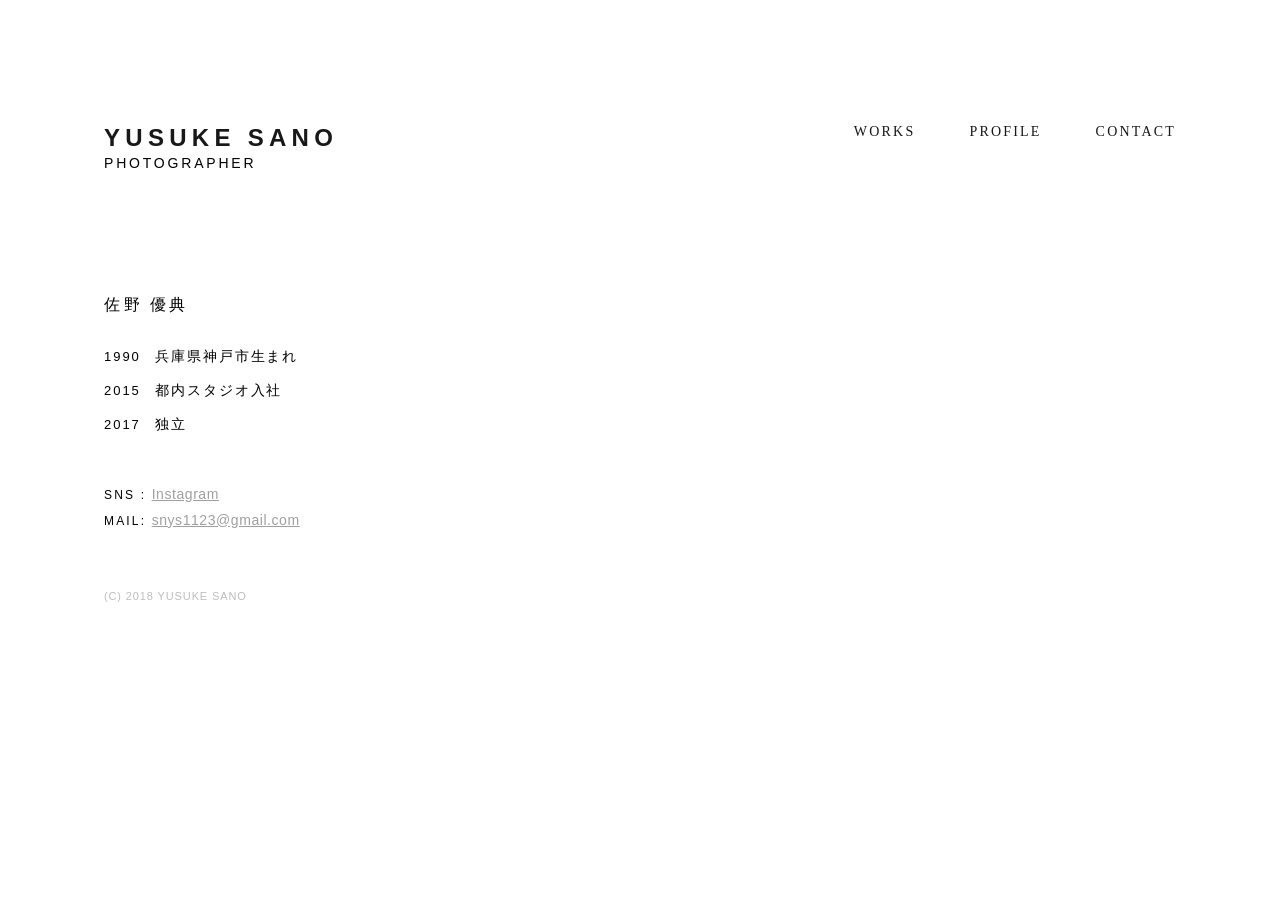
<file: about.html>
<!DOCTYPE html>
<html lang="ja">
  <head>
    <meta charset="utf-8">
    <meta name="viewport" content="width=device-width, initial-scale=1.0, minimum-scale=1.0">
    <title>YUSUKE SANO - PHOTOGRAPHER</title>
    <link rel="stylesheet" href="css/style.css">
    <link rel="stylesheet" href="css/chocolat.css" type="text/css" media="screen" charset="utf-8">
    <script type="text/javascript" src="js/jquery-3.2.1.min.js"></script>
    <script type="text/javascript" src="js/script.js"></script>
    <script type="text/javascript" src="js/jquery.chocolat.js"></script>
  </head>
  <body>
    <header>
      <div class="top-contents">
        <div class="title">
          <h1><a href="index.html">YUSUKE SANO</a></h1>
          <h2>PHOTOGRAPHER</h2>
        </div>
        <ul>
          <li><a href="index.html">WORKS</a></li>
          <li><a href="about.html">PROFILE</a></li>
          <li><a href="mailto:snys1123@gmail.com">CONTACT</a></li>
        </ul>
        <div class="menu-btn" id="js__btn" href="#">
          <span data-txt-menu="MENU" data-txt-close="CLOSE"></span>
        </div>
        <nav class="menu" id="js__nav">
          <ul>
            <li><a href="index.html">WORKS</a></li>
            <li><a href="about.html">PROFILE</a></li>
            <li><a href="mailto:snys1123@gmail.com">CONTACT</a></li>
          </ul>
        </nav>
      </div>
    </header>
    <div class="main-contents">
      <h3>佐野&thinsp;優典</h3>
      <div class="history">
        <p><span>1990</span>兵庫県神戸市生まれ</p>
        <p><span>2015</span>都内スタジオ入社</p>
        <p><span>2017</span>独立</p>
      </div>
    </div>
    <div class="contact">
        <div class="sns">
          <span>SNS&nbsp;:&nbsp;</span><a href="https://www.instagram.com/snys1123/" target="_blank">Instagram</a>
        </div>
        <div class="mail">
          <span>MAIL:&nbsp;</span><a href="mailto:snys1123@gmail.com">snys1123@gmail.com</a>
        </div>
    </div>
    <footer>
      <small>(C)&nbsp;2018&nbsp;YUSUKE&nbsp;SANO</small>
    </footer>
  </body>
</html>
</file>
<file: css/style.css>
html {
  font-size: 62.5%;
}

* {
  margin: 0;
  padding: 0;
  box-sizing: border-box;
}

header {
  width: 1280px;
  margin: 0 auto;
  padding: 124px 104px 0;
}

@media (max-width: 768px) {
  header {
    display: block;
    width: 100%;
    padding: 100px 18px 0;
  }
}

header .top-contents {
  display: flex;
}

header .top-contents .title h1 {
  font-size: 2.4rem;
  font-family: arial, sans-serif;
  letter-spacing: 0.22em;
}

@media (max-width: 768px) {
  header .top-contents .title h1 {
    font-size: 1.8rem;
  }
}

header .top-contents .title h1 a {
  text-decoration: none;
  color: #181818;
}

header .top-contents .title h2 {
  margin-top: 2.5px;
  font-size: 1.4rem;
  font-family: arial narrow, sans-serif;
  font-weight: 300;
  letter-spacing: 0.2em;
}

@media (max-width: 768px) {
  header .top-contents .title h2 {
    font-size: 1.1rem;
  }
}

header ul {
  display: flex;
  margin-left: auto;
  list-style: none;
  font-size: 1.4rem;
}

@media (max-width: 768px) {
  header ul {
    display: none;
  }
}

header ul li + li {
  margin-left: 54px;
}

@media (max-width: 768px) {
  header ul li + li {
    margin-left: 0;
  }
}

header ul li a {
  text-decoration: none;
  color: #181818;
  letter-spacing: 2.2px;
}

header ul li a:hover {
  color: #BDBDBD;
}
header .menu ul {
  display: none;
}

@media (max-width: 768px) {
  header .menu ul {
    display: table-cell;
  }
}

.main-contents {
  width: 1280px;
  margin: 0 auto;
  padding: 124px 104px 0;
}

@media (max-width: 768px) {
  .main-contents {
    width: 100%;
    margin-top: 60px;
    padding: 0 18px;
  }
}

.main-contents li {
  display: inline-block;
  height: 280px;
  list-style: none;
  overflow: hidden;
  margin: 0 10px 10px 0;
}

@media (max-width: 768px) {
  .main-contents li {
    height: 100px;
  }
}

.main-contents li img {
  height: 100%;
  object-fit: cover;
  transition-duration: 0.8s;
}

.main-contents li img:hover {
  opacity: 0.7;
  transform: scale(1.1);
  transition-duration: 0.8s;
}

.main-contents h3 {
  font-size: 1.6rem;
  font-weight: 400;
  font-family: "Yu Gothic", YuGothic, sans-serif;
  letter-spacing: 0.22em;
}

.main-contents h3 span {
  font-size: 1.4rem;
  font-family: arial, sans-serif;
}

.main-contents h3 span::before {
  content: "/";
  margin: 0 16px;
  color: #181818;
}

.main-contents .history {
  margin-top: 32px;
}

.main-contents .history p {
  font-size: 1.4rem;
  font-family: "Yu Gothic", YuGothic, sans-serif;
  letter-spacing: 0.14em;
  font-feature-settings: "palt";
}

.main-contents .history p span {
  margin-right: 14px;
  font-size: 1.3rem;
}

.main-contents .history p + p {
  margin-top: 16px;
}

.contact {
  width: 1280px;
  margin: 52px auto 32px;
  padding: 0 104px;
  font-size: 1.2rem;
  font-family: arial narrow, sans-serif;
}

@media (max-width: 768px) {
  .contact {
    width: 100%;
    padding: 0 18px;
  }
}

.contact span {
  display: inline-block;
  letter-spacing: 0.18em;
}

.contact a {
  display: inline-block;
  color: #9F9F9F;
  font-size: 1.4rem;
  letter-spacing: 0.04em;
}

.contact .mail {
  margin-top: 10px;
}

.is-active {
  height: 100vh;
  background-color: #181818;
}

@media (max-width: 768px) {
  .menu-btn {
    display: inline-block;
    margin-left: auto;
    text-decoration: none;
    color: #181818;
    font-size: 1.2rem;
    z-index: 1;
  }

  .menu-btn span {
      color: #181818;
      font-family: arial narrow, sans-serif;
      letter-spacing: 0.18em;
  }

  .menu-btn span:after {
      content: attr(data-txt-menu);
  }

  .open .menu-btn span:after {
      content: attr(data-txt-close);
      color: #fff;
  }

  .menu {
    position: fixed;
    display: table;
    top: 0;
    left: 0;
    width: 100%;
    height: 100%;
    background: rgba(0,0,0,.8);
    -webkit-transition: all .5s;
    transition: all .5s;
    visibility: hidden;
    opacity: 0;
  }

  .menu ul {
    display: table-cell;
    vertical-align: middle;
  }

  .menu li {
    width: 300px;
    height: 80px;
    line-height: 80px;
    margin: 0 auto;
    text-align: center;
  }

  .menu li a {
    display: inline-block;
    font-size: 16px;
    font-family: arial, sans-serif;
    letter-spacing: 0.18em;
    color: #fff;
  }

  .menu li a:hover {
    color: #999;
  }

  .open .menu {
    -webkit-transition: all .5s;
    transition: all .5s;
    visibility: visible;
    opacity: 1;
  }
}

#pageTop {
  position: fixed;
  bottom: 4%;
  right: 5%;
}

#pageTop a {
  display: block;
  width: 40px;
  height: 40px;
  background-color: #181818;
  opacity: 0.5;
  z-index: 999;
  border-radius: 30px;
  color: #fff;
  font-size: 24px;
  text-decoration: none;
  text-align: center;
}

#pageTop a:hover {
  text-decoration: none;
  opacity: 0.7;
}

footer {
  width: 1280px;
  margin: 0 auto;
  padding: 30px 104px;
}

@media (max-width: 768px) {
  footer {
    display: block;
    width: 100%;
    padding: 24px 18px 34px;
  }
}

footer small {
  font-family: arial narrow, sans-serif;
  font-size: 1.1rem;
  letter-spacing: 0.08em;
  color: #BDBDBD;
}
</file>
<file: css/chocolat.css>
.chocolat-zoomable.chocolat-zoomed{
  cursor : zoom-out;
}
.chocolat-open{
  overflow: hidden;
}
.chocolat-overlay{
  height:100%;
  width:100%;
  position:fixed;
  left:0;
  top:0;
  z-index:10;
  background-color:#fff;
  display: none;
}
.chocolat-wrapper{
  height:100%;
  width:100%;
  position:fixed;
  display: none;
  left:0;
  top:0;
  z-index:16;
  color: #fff;
}
.chocolat-zoomable .chocolat-img{
  cursor : zoom-in;
}
.chocolat-loader{
  height:32px;
  width:32px;
  position:absolute;
  left:50%;
  top:50% ;
  margin-left:-16px;
  margin-top:-16px;
  z-index:11;
  display:none;
}
.chocolat-content{
  position:fixed;
  width:0px;
  height:0px;
  left:50%;
  top:50%;
  z-index:14;
  text-align: left;
}

.chocolat-content .chocolat-img{
  position:absolute;
  width:100%;
  height:100%;
}
.chocolat-wrapper .chocolat-left{
  position:absolute;
  left:0;
  width:50px;
  height:100px;
  top: 50%;
  margin-top: -50px;
  cursor:pointer;
  z-index: 17;
  display: none;
}

.chocolat-wrapper .chocolat-left::before{
content: "<";
position: absolute;
color: #333;
left: 35%;
top: 30%;
font-size: 24px;
}

.chocolat-wrapper .chocolat-right{
  position:absolute;
  right:0;
  width:50px;
  height:100px;
  top: 50%;
  margin-top: -50px;
  cursor:pointer;
  z-index: 17;
  display: none;
}

.chocolat-wrapper .chocolat-right::before{
content: ">";
position: absolute;
color: #333;
right: 35%;
top: 30%;
font-size: 24px;
}

.chocolat-wrapper .chocolat-right.active{
  display: block;
}
.chocolat-wrapper .chocolat-left.active{
  display: block;
}
.chocolat-wrapper .chocolat-top{
  position:absolute;
  top:0px;
  right: 0;
  left: 0;
  line-height:50px;
  height:50px;
  overflow: hidden;
  z-index: 17;
  margin-bottom: 10px;
}
.chocolat-wrapper .chocolat-close{
  width:50px;
  height:50px;
  cursor:pointer;
  position: absolute;
  top: 0;
  right: 0;
}

.chocolat-wrapper .chocolat-close::before {
content: "×";
color: #333333;
position: absolute;
right: 30%;
top: 30%;
font-size: 26px;
}

.chocolat-wrapper .chocolat-set-title{
  display: inline-block;
  padding-right: 15px;
  line-height: 1;
  border-right: 1px solid rgba(255, 255, 255, 0.3);
}
.chocolat-wrapper .chocolat-pagination{
  float: right;
  display: inline-block;
  padding-left: 15px;
  padding-right: 15px;
  margin-right: 15px;
}
.chocolat-wrapper .chocolat-description{
  display: inline-block;
  float: left;
}

body.chocolat-open>.chocolat-overlay{
  z-index:15;
}
body.chocolat-open>.chocolat-loader{
  z-index:15;
}
body.chocolat-open>.chocolat-content{
  z-index:17;
}

.chocolat-in-container .chocolat-wrapper,
.chocolat-in-container .chocolat-content,
.chocolat-in-container .chocolat-overlay{
  position: absolute;
}
.chocolat-in-container{
  position: relative;
}

.chocolat-zoomable .chocolat-top,
.chocolat-zoomable .chocolat-bottom,
.chocolat-zoomable .chocolat-right,
.chocolat-zoomable .chocolat-left {
  transition: opacity .3s ease, visibility 0s .3s;
 opacity: 1;
}

.chocolat-zoomable.chocolat-zoomed .chocolat-top,
.chocolat-zoomable.chocolat-zoomed .chocolat-bottom,
.chocolat-zoomable.chocolat-zoomed .chocolat-right,
.chocolat-zoomable.chocolat-zoomed .chocolat-left {
  visibility: hidden;
  opacity: 0;
}

.chocolat-zoomable.chocolat-zoomed{
  cursor : zoom-out;
}
.chocolat-open{
  overflow: hidden;
}
.chocolat-overlay{
  height:100%;
  width:100%;
  position:fixed;
  left:0;
  top:0;
  z-index:10;
  background-color:#fff;
  display: none;
}
.chocolat-wrapper{
  height:100%;
  width:100%;
  position:fixed;
  display: none;
  left:0;
  top:0;
  z-index:16;
  color: #fff;
}
.chocolat-zoomable .chocolat-img{
  cursor : zoom-in;
}
.chocolat-loader{
  height:32px;
  width:32px;
  position:absolute;
  left:50%;
  top:50% ;
  margin-left:-16px;
  margin-top:-16px;
  z-index:11;
  display:none;
}
.chocolat-content{
  position:fixed;
  width:0px;
  height:0px;
  left:50%;
  top:50%;
  z-index:14;
  text-align: left;
}

.chocolat-content .chocolat-img{
  position:absolute;
  width:100%;
  height:100%;
}
.chocolat-wrapper .chocolat-left{
  position:absolute;
  left:0;
  width:50px;
  height:100px;
  top: 50%;
  margin-top: -50px;
  cursor:pointer;
  z-index: 17;
  display: none;
}

.chocolat-wrapper .chocolat-left::before{
content: "<";
position: absolute;
color: #333;
left: 35%;
top: 30%;
font-size: 24px;
}

.chocolat-wrapper .chocolat-right{
  position:absolute;
  right:0;
  width:50px;
  height:100px;
  top: 50%;
  margin-top: -50px;
  cursor:pointer;
  z-index: 17;
  display: none;
}

.chocolat-wrapper .chocolat-right::before{
content: ">";
position: absolute;
color: #333;
right: 35%;
top: 30%;
font-size: 24px;
}

.chocolat-wrapper .chocolat-right.active{
  display: block;
}
.chocolat-wrapper .chocolat-left.active{
  display: block;
}
.chocolat-wrapper .chocolat-top{
  position:absolute;
  top:0px;
  right: 0;
  left: 0;
  line-height:50px;
  height:50px;
  overflow: hidden;
  z-index: 17;
  margin-bottom: 10px;
}
.chocolat-wrapper .chocolat-close{
  width:50px;
  height:50px;
  cursor:pointer;
  position: absolute;
  top: 0;
  right: 0;
}

.chocolat-wrapper .chocolat-close::before {
content: "×";
color: #333333;
position: absolute;
right: 30%;
top: 30%;
font-size: 24px;
}

.chocolat-wrapper .chocolat-set-title{
  display: inline-block;
  padding-right: 15px;
  line-height: 1;
  border-right: 1px solid rgba(255, 255, 255, 0.3);
}
.chocolat-wrapper .chocolat-pagination{
  float: right;
  display: inline-block;
  padding-left: 15px;
  padding-right: 15px;
  margin-right: 15px;
}
.chocolat-wrapper .chocolat-description{
  display: inline-block;
  float: left;
}

body.chocolat-open>.chocolat-overlay{
  z-index:15;
}
body.chocolat-open>.chocolat-loader{
  z-index:15;
}
body.chocolat-open>.chocolat-content{
  z-index:17;
}

.chocolat-in-container .chocolat-wrapper,
.chocolat-in-container .chocolat-content,
.chocolat-in-container .chocolat-overlay{
  position: absolute;
}
.chocolat-in-container{
  position: relative;
}

.chocolat-zoomable .chocolat-top,
.chocolat-zoomable .chocolat-bottom,
.chocolat-zoomable .chocolat-right,
.chocolat-zoomable .chocolat-left {
  transition: opacity .3s ease, visibility 0s .3s;
 opacity: 1;
}

.chocolat-zoomable.chocolat-zoomed .chocolat-top,
.chocolat-zoomable.chocolat-zoomed .chocolat-bottom,
.chocolat-zoomable.chocolat-zoomed .chocolat-right,
.chocolat-zoomable.chocolat-zoomed .chocolat-left {
  visibility: hidden;
  opacity: 0;
}
</file>
